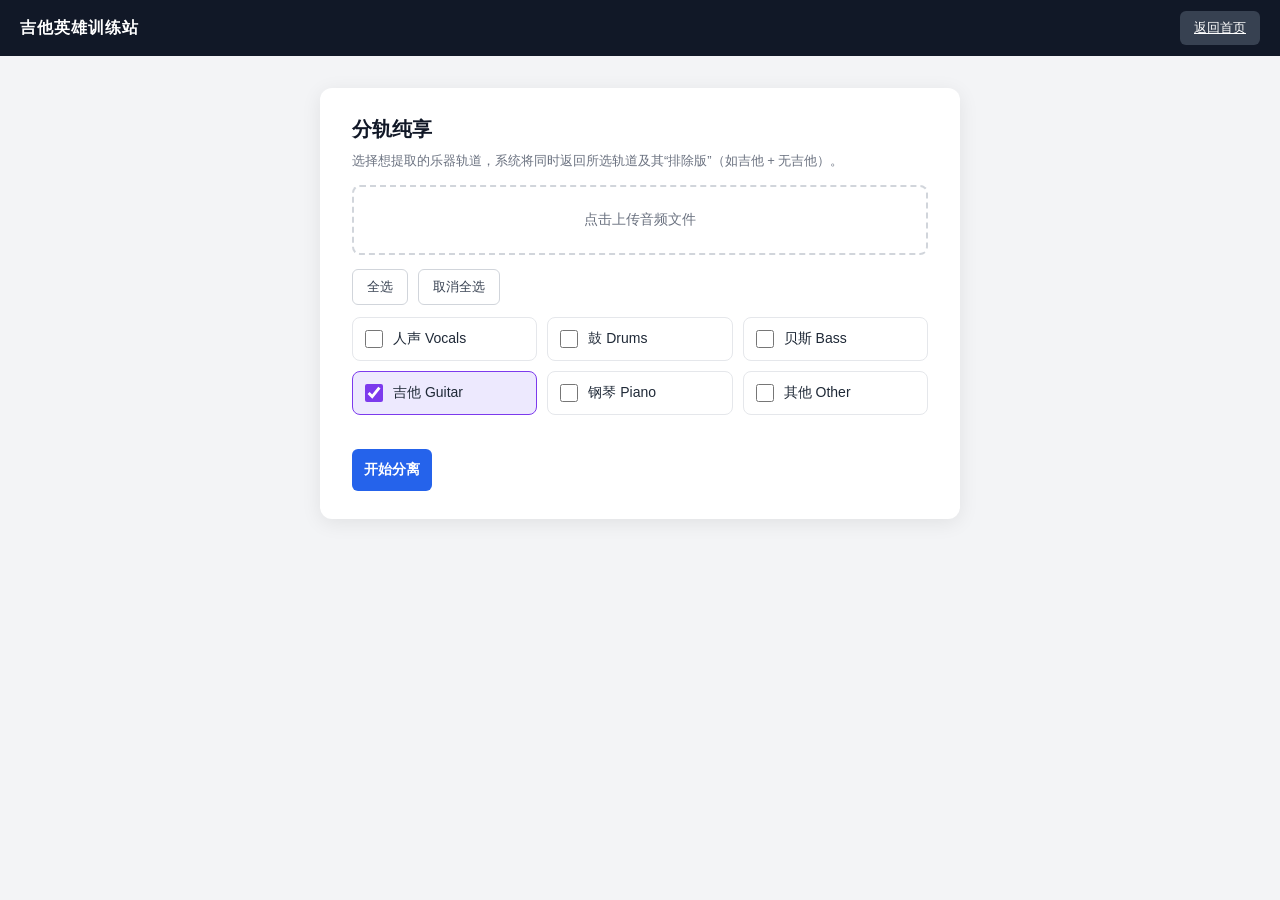
<file: web/stems.html>
<!DOCTYPE html>
<html lang="zh-CN">
<head>
    <meta charset="UTF-8">
    <meta name="viewport" content="width=device-width, initial-scale=1.0">
    <title>分轨纯享 | 吉他英雄训练站</title>
    <link rel="stylesheet" href="style.css">
</head>
<body class="stems-body">
    <header class="app-header">
        <div class="app-brand">吉他英雄训练站</div>
        <div class="app-actions">
            <a href="index.html" class="btn-history">返回首页</a>
        </div>
    </header>

    <div class="stems-page">
        <div class="stems-card">
            <h2 class="stems-title">分轨纯享</h2>
            <p class="form-hint">选择想提取的乐器轨道，系统将同时返回所选轨道及其“排除版”（如吉他 + 无吉他）。</p>

            <div class="stem-upload" id="stem-upload-wrap">
                <label class="stem-upload-label">
                    <input type="file" id="stem-file" accept="audio/*" />
                    <span>点击上传音频文件</span>
                </label>
                <div class="stem-file-name" id="stem-file-name"></div>
            </div>

            <div class="stem-actions">
                <button type="button" id="stem-select-all" class="btn-outline">全选</button>
                <button type="button" id="stem-clear-all" class="btn-outline">取消全选</button>
            </div>

            <div class="stem-grid" id="stem-grid">
                <label class="stem-card"><input type="checkbox" value="vocals" /><span>人声 Vocals</span></label>
                <label class="stem-card"><input type="checkbox" value="drums" /><span>鼓 Drums</span></label>
                <label class="stem-card"><input type="checkbox" value="bass" /><span>贝斯 Bass</span></label>
                <label class="stem-card"><input type="checkbox" value="guitar" checked /><span>吉他 Guitar</span></label>
                <label class="stem-card"><input type="checkbox" value="piano" /><span>钢琴 Piano</span></label>
                <label class="stem-card"><input type="checkbox" value="other" /><span>其他 Other</span></label>
            </div>

            <div id="stem-progress-wrap" class="stem-progress-wrap" style="display:none;">
                <div class="progress-bar">
                    <div id="stem-progress-fill" class="progress-fill"></div>
                </div>
                <div class="stem-progress-meta">
                    <span id="stem-progress-text">准备中...</span>
                    <span id="stem-eta">预计剩余时间：计算中...</span>
                </div>
            </div>

            <div class="stem-result" id="stem-result" style="display:none;">
                <p id="stem-result-text"></p>
                <a id="stem-download-btn" class="btn-download" href="#">下载分轨压缩包</a>
            </div>

            <div class="form-error" id="stem-error"></div>
            <button type="button" id="stem-submit" class="btn-submit">开始分离</button>
        </div>
    </div>

    <script src="stems.js"></script>
</body>
</html>
</file>
<file: web/style.css>
/* 基础重置 */
* { box-sizing: border-box; margin: 0; padding: 0; }
html, body { height: 100%; }
body {
    font-family: -apple-system, BlinkMacSystemFont, "Segoe UI", "PingFang SC", "Hiragino Sans GB", "Microsoft YaHei", sans-serif;
    background: #f3f4f6;
    color: #1f2937;
    overflow: hidden;
}

.app-header {
    height: 56px;
    background: #111827;
    color: #ffffff;
    display: flex;
    align-items: center;
    justify-content: space-between;
    padding: 0 20px;
    flex-shrink: 0;
}
.app-brand {
    font-size: 16px;
    font-weight: 700;
    letter-spacing: 1px;
}
.app-actions {
    display: flex;
    align-items: center;
    gap: 12px;
}
.btn-stem, .btn-history, .btn-auth {
    background: #374151;
    color: #ffffff;
    border: none;
    border-radius: 6px;
    padding: 8px 14px;
    cursor: pointer;
    font-size: 13px;
    transition: background 0.2s;
}
.btn-stem:hover, .btn-history:hover, .btn-auth:hover { background: #4b5563; }
.btn-stem { background: #7c3aed; }
.btn-stem:hover { background: #6d28d9; }
.btn-auth { background: #2563eb; }
.btn-auth:hover { background: #1d4ed8; }
.btn-logout { background: #dc2626; }
.btn-logout:hover { background: #b91c1c; }
.user-bar {
    display: flex;
    align-items: center;
    gap: 10px;
}
.user-name {
    font-size: 13px;
    color: #d1d5db;
    max-width: 120px;
    overflow: hidden;
    text-overflow: ellipsis;
    white-space: nowrap;
}

.app {
    display: flex;
    height: calc(100vh - 56px);
    width: 100vw;
}

.panel {
    background: #ffffff;
    display: flex;
    flex-direction: column;
    overflow: hidden;
    min-width: 0;
}

.panel-chat {
    width: 380px;
    min-width: 280px;
    max-width: 70vw;
    border-right: 1px solid #e5e7eb;
    /* 自定义背景图：白色半透明遮罩叠加图片，保证文字可读性 */
    background:
        linear-gradient(rgba(255, 255, 255, 0.82), rgba(255, 255, 255, 0.82)),
        url('assets/images/chat-bg.jpg') center center / cover no-repeat;
}

.panel-score {
    flex: 1;
    min-width: 320px;
    background: #ffffff;
}

.panel-memory {
    width: 300px;
    min-width: 240px;
    max-width: 60vw;
    border-left: 1px solid #e5e7eb;
    /* 自定义背景图：白色半透明遮罩叠加图片，保证文字可读性 */
    background:
        linear-gradient(rgba(255, 255, 255, 0.82), rgba(255, 255, 255, 0.82)),
        url('assets/images/memory-bg.jpg') center center / cover no-repeat;
}

/* 可拖拽分隔条 */
.resizer {
    width: 5px;
    cursor: col-resize;
    background: #e5e7eb;
    border-left: 1px solid #d1d5db;
    border-right: 1px solid #d1d5db;
    flex-shrink: 0;
    transition: background 0.2s;
}
.resizer:hover, .resizer.active { background: #6366f1; }

.panel-header {
    padding: 12px 16px;
    border-bottom: 1px solid #e5e7eb;
    display: flex;
    align-items: center;
    justify-content: space-between;
    background: #f9fafb;
    flex-shrink: 0;
}
.panel-title {
    font-size: 14px;
    font-weight: 600;
    color: #111827;
    letter-spacing: 1px;
}

/* 左侧：对话区 */
.chat-messages {
    flex: 1;
    overflow-y: auto;
    padding: 12px;
    display: flex;
    flex-direction: column;
    gap: 10px;
}
.chat-message {
    background: #f3f4f6;
    border: 1px solid #e5e7eb;
    border-radius: 8px;
    padding: 10px 12px;
    max-width: 100%;
    white-space: pre-wrap;
    word-break: break-word;
    font-size: 13px;
    line-height: 1.55;
    animation: fadeIn 0.25s ease;
    color: #1f2937;
}
.chat-message.user {
    align-self: flex-end;
    background: #dbeafe;
    border-color: #bfdbfe;
}
.chat-message.agent {
    align-self: flex-start;
    background: #f3f4f6;
    border-color: #e5e7eb;
}
@keyframes fadeIn {
    from { opacity: 0; transform: translateY(4px); }
    to { opacity: 1; transform: translateY(0); }
}
.chat-input-wrap {
    padding: 12px;
    border-top: 1px solid #e5e7eb;
    display: flex;
    gap: 8px;
}
.chat-input-wrap input {
    flex: 1;
    background: #ffffff;
    border: 1px solid #d1d5db;
    border-radius: 6px;
    padding: 10px 12px;
    color: #1f2937;
    outline: none;
    font-size: 13px;
}
.chat-input-wrap input:focus { border-color: #6366f1; }
.chat-input-wrap button {
    background: #6366f1;
    color: white;
    border: none;
    border-radius: 6px;
    padding: 0 16px;
    cursor: pointer;
    font-size: 13px;
}
.chat-input-wrap button:hover { background: #4f52d6; }
.btn-surprise {
    background: #f59e0b !important;
    color: white !important;
}
.btn-surprise:hover { background: #d97706 !important; }
.btn-tone {
    background: #10b981 !important;
    color: white !important;
}
.btn-tone:hover { background: #059669 !important; }

/* 进度条 */
.progress-bar-container {
    display: flex;
    align-items: center;
    gap: 8px;
    padding: 8px 16px;
    background: #f9fafb;
    border-bottom: 1px solid #e5e7eb;
}
.time-label {
    font-size: 12px;
    color: #6b7280;
    min-width: 40px;
    text-align: center;
}
.progress-bar {
    flex: 1;
    height: 8px;
    background: #e5e7eb;
    border-radius: 4px;
    position: relative;
    cursor: pointer;
}
.progress-fill {
    height: 100%;
    background: #6366f1;
    border-radius: 4px;
    width: 0%;
    transition: width 0.1s linear;
}
.progress-handle {
    position: absolute;
    top: 50%;
    left: 0%;
    width: 14px;
    height: 14px;
    background: #ffffff;
    border: 2px solid #6366f1;
    border-radius: 50%;
    transform: translate(-50%, -50%);
    cursor: grab;
    box-shadow: 0 1px 3px rgba(0,0,0,0.2);
}
.progress-handle:active {
    cursor: grabbing;
    transform: translate(-50%, -50%) scale(1.2);
}

/* 控制面板 */
.control-panel {
    display: flex;
    gap: 16px;
    padding: 10px 16px;
    background: #ffffff;
    border-bottom: 1px solid #e5e7eb;
    flex-wrap: wrap;
}
.control-group {
    display: flex;
    align-items: center;
    gap: 8px;
}
.control-label {
    font-size: 12px;
    color: #374151;
    font-weight: 500;
}
.toggle-btn {
    width: 36px;
    height: 36px;
    border-radius: 8px;
    border: 1px solid #d1d5db;
    background: #ffffff;
    cursor: pointer;
    font-size: 16px;
    display: flex;
    align-items: center;
    justify-content: center;
    transition: all 0.2s;
}
.toggle-btn:hover {
    background: #f3f4f6;
}
.toggle-btn.active {
    background: #dbeafe;
    border-color: #6366f1;
}
.volume-slider {
    width: 80px;
    height: 6px;
    -webkit-appearance: none;
    appearance: none;
    background: #e5e7eb;
    border-radius: 3px;
    outline: none;
}
.volume-slider::-webkit-slider-thumb {
    -webkit-appearance: none;
    appearance: none;
    width: 14px;
    height: 14px;
    background: #6366f1;
    border-radius: 50%;
    cursor: pointer;
}
.volume-slider::-moz-range-thumb {
    width: 14px;
    height: 14px;
    background: #6366f1;
    border-radius: 50%;
    cursor: pointer;
    border: none;
}

/* 中间：谱面区 */
.panel-score {
    background: #ffffff;
}
.score-controls { display: flex; gap: 8px; }
.btn-play, .btn-stop {
    background: #f3f4f6;
    color: #1f2937;
    border: 1px solid #d1d5db;
    border-radius: 6px;
    padding: 6px 12px;
    cursor: pointer;
    font-size: 12px;
}
.btn-play:hover { background: #e5e7eb; }
.btn-stop:hover { background: #fee2e2; }
.btn-download {
    background: #8b5cf6 !important;
    color: white !important;
    border: 1px solid #7c3aed !important;
    border-radius: 6px;
    padding: 6px 12px;
    cursor: pointer;
    font-size: 12px;
}
.btn-download:hover { background: #7c3aed !important; }
.btn-download:disabled {
    opacity: 0.5;
    cursor: not-allowed;
}
.score-container {
    flex: 1;
    overflow: auto;
    padding: 16px;
    display: flex;
    justify-content: center;
    align-items: flex-start;
    position: relative;
}
.placeholder-text {
    color: #6b7280;
    font-size: 14px;
    margin-top: 60px;
}
.history-section {
    border-top: 1px solid #e5e7eb;
    background: #f9fafb;
    max-height: 180px;
    display: flex;
    flex-direction: column;
}
.history-header {
    padding: 8px 16px;
    border-bottom: 1px solid #e5e7eb;
}
.history-list {
    flex: 1;
    overflow-y: auto;
    padding: 8px;
}
.history-item {
    background: #ffffff;
    border: 1px solid #e5e7eb;
    border-radius: 6px;
    padding: 8px;
    margin-bottom: 6px;
    cursor: pointer;
    font-size: 13px;
}
.history-item:hover { background: #f3f4f6; }
.history-title {
    font-weight: 600;
    margin-bottom: 4px;
}
.history-meta {
    color: #6b7280;
    font-size: 12px;
}

/* 播放位置指示线 */
/* alphaTab 内置播放光标样式（官方要求自行提供） */
.at-cursor-bar {
    background: rgba(99, 102, 241, 0.15);
}
.at-cursor-beat {
    background: #ef4444;
    width: 3px;
}
.at-highlight * {
    fill: #6366f1 !important;
    stroke: #6366f1 !important;
}

/* 谱面区需要 relative 定位来容纳指示线 */
.panel-score {
    position: relative;
}

/* 反馈按钮 */
.feedback-btns {
    display: flex;
    gap: 8px;
    margin-top: 6px;
    align-self: flex-start;
}
.btn-feedback {
    background: #ffffff;
    border: 1px solid #d1d5db;
    border-radius: 6px;
    padding: 4px 10px;
    cursor: pointer;
    font-size: 13px;
}
.btn-feedback:hover { background: #f3f4f6; }

/* 弹窗 */
.modal {
    position: fixed;
    inset: 0;
    background: rgba(0, 0, 0, 0.5);
    display: flex;
    align-items: center;
    justify-content: center;
    z-index: 1000;
    padding: 20px;
}
.modal-content {
    background: #ffffff;
    border-radius: 12px;
    width: 100%;
    max-width: 420px;
    max-height: 90vh;
    overflow-y: auto;
    padding: 24px;
    position: relative;
    box-shadow: 0 20px 40px rgba(0,0,0,0.2);
}
.modal-content-lg {
    max-width: 640px;
}
.modal-close {
    position: absolute;
    top: 12px;
    right: 16px;
    background: none;
    border: none;
    font-size: 24px;
    cursor: pointer;
    color: #6b7280;
}
.modal-close:hover { color: #111827; }

/* 登录/注册标签页 */
.auth-tabs {
    display: flex;
    gap: 8px;
    margin-bottom: 16px;
    border-bottom: 1px solid #e5e7eb;
    padding-bottom: 8px;
}
.auth-tab {
    background: none;
    border: none;
    padding: 8px 12px;
    cursor: pointer;
    font-size: 14px;
    color: #6b7280;
    border-bottom: 2px solid transparent;
}
.auth-tab.active {
    color: #2563eb;
    border-bottom-color: #2563eb;
    font-weight: 600;
}
.auth-form {
    display: none;
    flex-direction: column;
    gap: 14px;
}
.auth-form.active { display: flex; }
.auth-form h3 { font-size: 18px; margin-bottom: 4px; }
.form-group {
    display: flex;
    flex-direction: column;
    gap: 6px;
}
.form-group label {
    font-size: 13px;
    color: #374151;
    font-weight: 500;
}
.form-group input[type="text"],
.form-group input[type="email"],
.form-group input[type="password"] {
    padding: 10px 12px;
    border: 1px solid #d1d5db;
    border-radius: 6px;
    font-size: 14px;
    outline: none;
}
.form-group input:focus { border-color: #2563eb; }
.form-inline {
    flex-direction: row;
    align-items: center;
    gap: 8px;
}
.form-inline label { margin: 0; }
.form-hint {
    font-size: 13px;
    color: #6b7280;
    line-height: 1.5;
}
.form-error {
    color: #dc2626;
    font-size: 13px;
    min-height: 18px;
}
.form-success {
    color: #16a34a;
    font-size: 13px;
    min-height: 18px;
}
.btn-submit {
    background: #2563eb;
    color: #ffffff;
    border: none;
    border-radius: 6px;
    padding: 12px;
    cursor: pointer;
    font-size: 14px;
    font-weight: 600;
    transition: background 0.2s;
}
.btn-submit:hover { background: #1d4ed8; }
.btn-submit:disabled {
    background: #93c5fd;
    cursor: not-allowed;
}
.btn-outline {
    background: #ffffff;
    color: #374151;
    border: 1px solid #d1d5db;
    border-radius: 6px;
    padding: 8px 14px;
    cursor: pointer;
    font-size: 13px;
}
.btn-outline:hover { background: #f3f4f6; }

/* 分轨选择器 */
.stem-upload {
    margin: 14px 0;
}
.stem-upload-label {
    display: flex;
    align-items: center;
    justify-content: center;
    border: 2px dashed #d1d5db;
    border-radius: 8px;
    padding: 24px;
    cursor: pointer;
    color: #6b7280;
    font-size: 14px;
    transition: border-color 0.2s;
}
.stem-upload-label:hover { border-color: #7c3aed; }
.stem-upload-label input { display: none; }
.stem-file-name {
    margin-top: 8px;
    font-size: 13px;
    color: #111827;
    word-break: break-all;
}
.stem-actions {
    display: flex;
    gap: 10px;
    margin-bottom: 12px;
}
.stem-grid {
    display: grid;
    grid-template-columns: repeat(auto-fill, minmax(140px, 1fr));
    gap: 10px;
    margin-bottom: 16px;
}
.stem-card {
    display: flex;
    align-items: center;
    gap: 10px;
    border: 1px solid #e5e7eb;
    border-radius: 8px;
    padding: 12px;
    cursor: pointer;
    transition: all 0.2s;
    font-size: 14px;
    background: #ffffff;
}
.stem-card:hover { border-color: #7c3aed; }
.stem-card input {
    width: 18px;
    height: 18px;
    accent-color: #7c3aed;
    cursor: pointer;
}
.stem-card:has(input:checked),
.stem-card.selected {
    border-color: #7c3aed;
    background: #ede9fe;
}
.stem-progress-wrap {
    margin: 16px 0;
}
.stem-progress-wrap .progress-bar {
    height: 10px;
}
.stem-progress-meta {
    display: flex;
    justify-content: space-between;
    margin-top: 8px;
    font-size: 13px;
    color: #6b7280;
}
.stem-result {
    background: #f0fdf4;
    border: 1px solid #bbf7d0;
    border-radius: 8px;
    padding: 14px;
    margin: 16px 0;
    display: flex;
    flex-direction: column;
    gap: 10px;
}
#stem-result-text { font-size: 14px; color: #166534; }
#stem-download-btn { text-align: center; text-decoration: none; }

/* 右侧：记忆面板 */
.memory-body {
    flex: 1;
    overflow-y: auto;
    padding: 12px 16px;
    display: flex;
    flex-direction: column;
    gap: 16px;
}
.memory-section {
    background: #f9fafb;
    border: 1px solid #e5e7eb;
    border-radius: 8px;
    padding: 10px 12px;
    transition: background 0.3s, border-color 0.3s;
}
.memory-section-title {
    font-size: 13px;
    font-weight: 600;
    color: #374151;
    margin-bottom: 8px;
    display: flex;
    align-items: center;
    gap: 6px;
}
.memory-count {
    font-size: 12px;
    color: #6366f1;
    font-weight: 700;
}
.memory-profile, .memory-rules, .memory-episodes, .memory-cost {
    font-size: 12px;
    color: #4b5563;
    line-height: 1.6;
}
.memory-kv {
    display: flex;
    justify-content: space-between;
    gap: 8px;
    padding: 3px 0;
    border-bottom: 1px dashed #e5e7eb;
}
.memory-kv:last-child { border-bottom: none; }
.memory-key { color: #6b7280; }
.memory-value {
    color: #111827;
    font-weight: 500;
    word-break: break-all;
    text-align: right;
}
.memory-rule-item {
    display: flex;
    justify-content: space-between;
    align-items: center;
    gap: 8px;
    padding: 5px 8px;
    background: #ffffff;
    border: 1px solid #e5e7eb;
    border-radius: 6px;
    margin-bottom: 6px;
}
.memory-rule-item:last-child { margin-bottom: 0; }
.memory-hit {
    font-size: 11px;
    color: #ffffff;
    background: #6366f1;
    border-radius: 10px;
    padding: 1px 7px;
    flex-shrink: 0;
}
@keyframes memoryFlash {
    0% { background: #fef08a; border-color: #eab308; }
    100% { background: #f9fafb; border-color: #e5e7eb; }
}
.memory-section.memory-flash {
    animation: memoryFlash 1.2s ease-out;
}

/* 历史分页 */
.history-pagination {
    display: flex;
    align-items: center;
    justify-content: center;
    gap: 12px;
    margin-top: 12px;
}
#history-page-info { font-size: 13px; color: #6b7280; }

/* 分轨纯享独立页面 */
.stems-body {
    overflow-y: auto;
    height: auto;
}
.stems-page {
    display: flex;
    justify-content: center;
    padding: 32px 16px;
    min-height: calc(100vh - 56px);
}
.stems-card {
    background: #ffffff;
    border-radius: 12px;
    width: 100%;
    max-width: 640px;
    padding: 28px 32px;
    box-shadow: 0 4px 20px rgba(0,0,0,0.08);
    align-self: flex-start;
}
.stems-title {
    font-size: 20px;
    font-weight: 700;
    color: #111827;
    margin-bottom: 8px;
}

/* 音频上传方式选择弹窗 */
.audio-mode-grid {
    display: grid;
    grid-template-columns: repeat(2, 1fr);
    gap: 12px;
    margin: 16px 0 20px;
}
.audio-mode-card {
    position: relative;
    display: flex;
    flex-direction: column;
    align-items: flex-start;
    gap: 6px;
    border: 2px solid #e5e7eb;
    border-radius: 10px;
    padding: 16px;
    cursor: pointer;
    transition: all 0.2s;
}
.audio-mode-card:hover { border-color: #93c5fd; background: #f9fafb; }
.audio-mode-card input {
    position: absolute;
    opacity: 0;
    pointer-events: none;
}
.audio-mode-card:has(input:checked) {
    border-color: #2563eb;
    background: #eff6ff;
}
.audio-mode-icon { font-size: 24px; }
.audio-mode-title {
    font-size: 14px;
    font-weight: 600;
    color: #111827;
}
.audio-mode-desc {
    font-size: 12px;
    color: #6b7280;
    line-height: 1.4;
}

/* 响应式 */
@media (max-width: 768px) {
    .app-header {
        height: auto;
        flex-direction: column;
        gap: 10px;
        padding: 12px;
    }
    .app { height: calc(100vh - 108px); }
    .app-actions { width: 100%; justify-content: space-between; flex-wrap: wrap; }
    .panel-chat { width: 100%; max-width: none; }
    .panel-memory { width: 100%; max-width: none; }
    .app { flex-direction: column; }
    .resizer { display: none; }
    .stem-grid { grid-template-columns: repeat(2, 1fr); }
}
</file>
